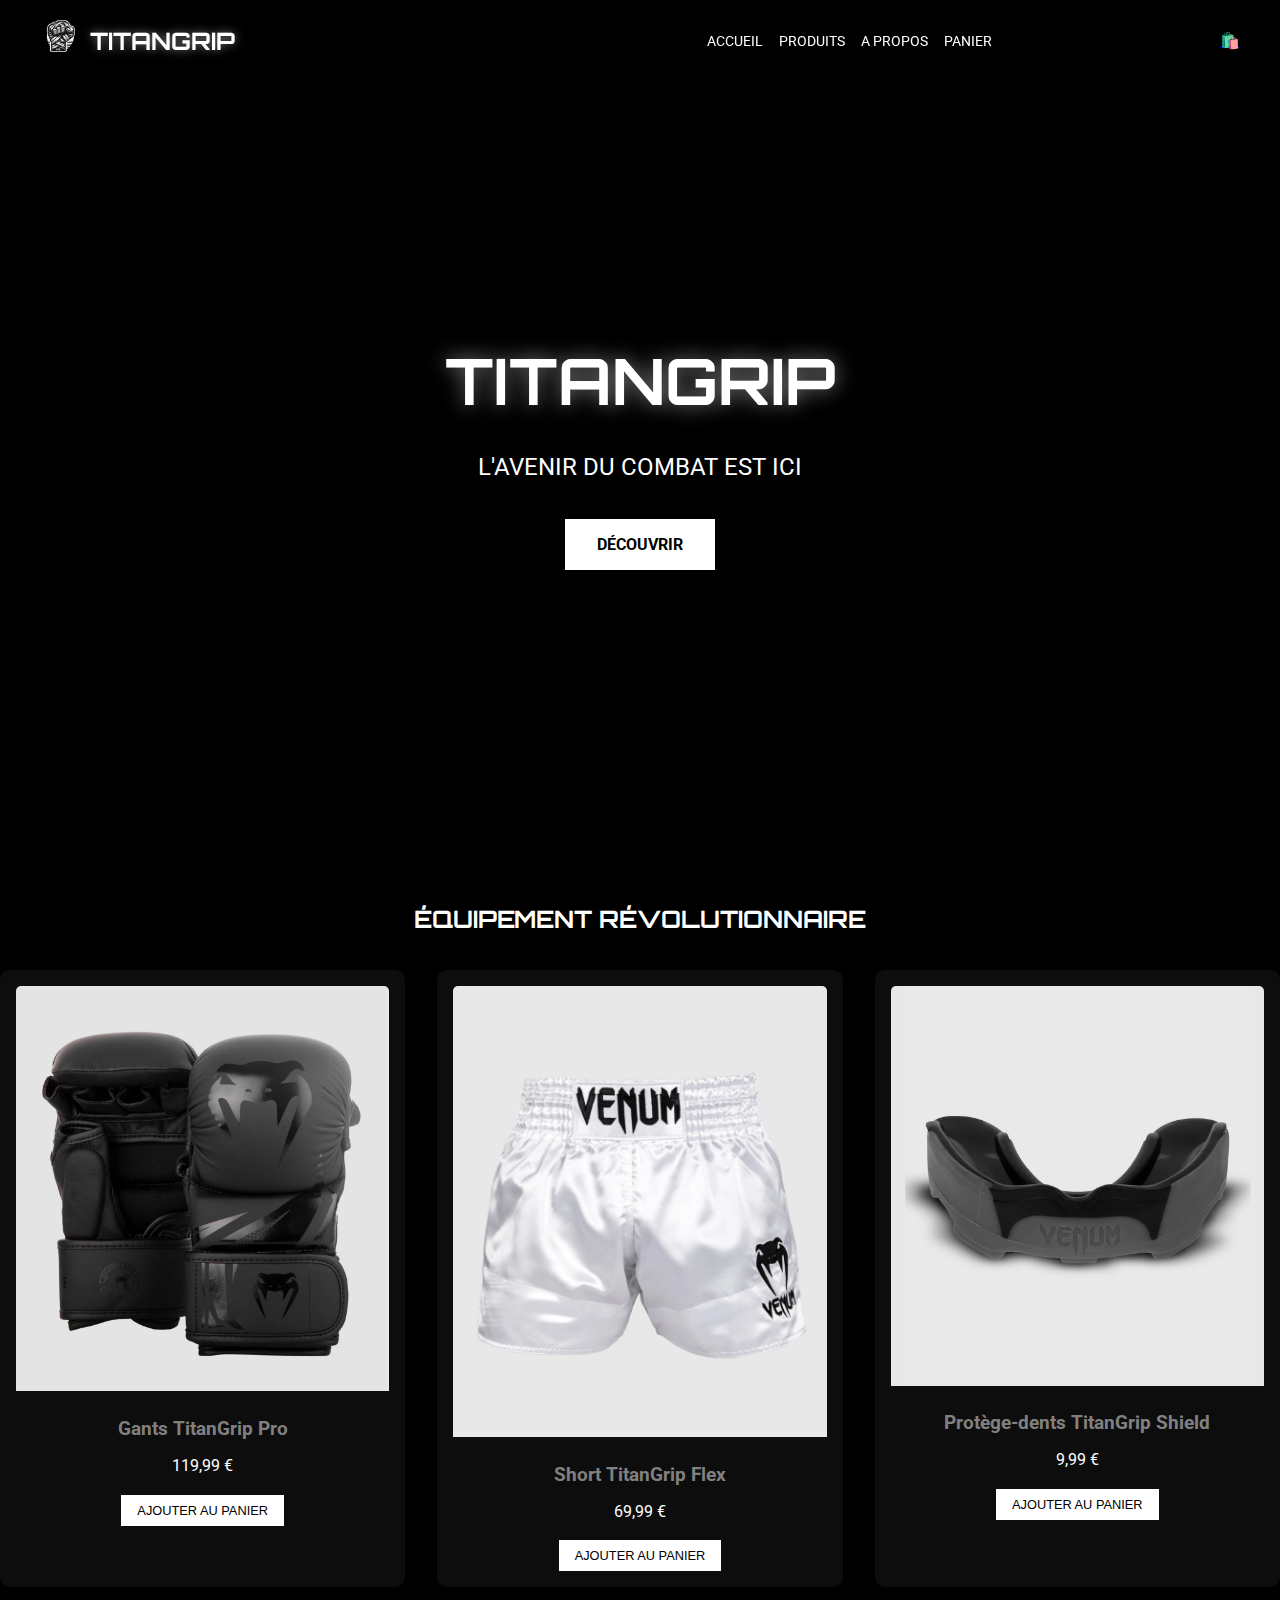
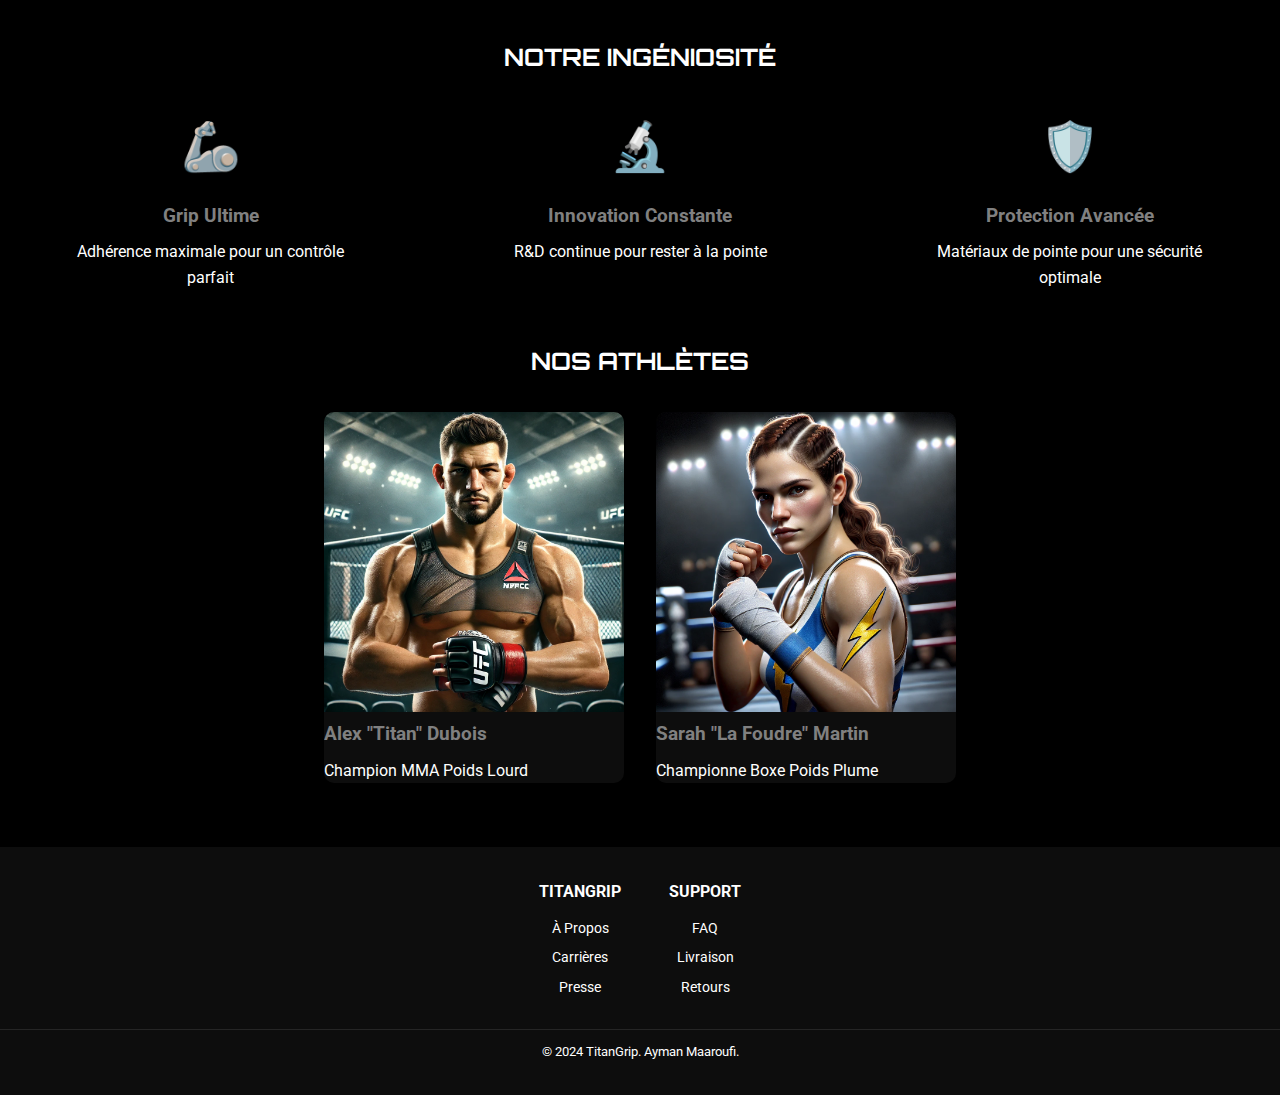
<file: index.html>
<!doctype html>
<html lang="fr">
<head>
    <meta charset="UTF-8">
    <meta name="viewport" content="width=device-width, initial-scale=1">
    <link rel="shortcut icon" href="images/accueil/icon.ico" type="image/x-icon">
    <link rel="stylesheet" href="css/style.css">
    <title>TitanGrip France</title>
</head>
<body>
    <header>
        <nav>
            <div class="logo">
                <a href="index.html"><img src="images/accueil/TitanGrip.png" alt="TitanGrip-Logo" class="logo-nav"></a>
                    <span class="logo-text">TitanGrip</span>
            </div>
            <div class="hamburger">
                <span class="bar"></span>
                <span class="bar"></span>
                <span class="bar"></span>
            </div>
            <ul class="nav-links">
                <li><a href="index.html">Accueil</a></li>
                <li><a href="html/boutique.html">Produits</a></li>
                <li><a href="html/prop.html">A Propos</a></li>
                <li><a href="html/panier.html">Panier</a></li>
            </ul>
            <div class="nav-icons">
                <a href="html/panier.html"><span class="icon">🛍️</span></a>
            </div>
        </nav>
    </header>


    <main>
        <section id="accueil" class="hero">
            <h1>TITANGRIP</h1>
            <p>L'AVENIR DU COMBAT EST ICI</p>
            <a href="#produits" class="button-AAA">Découvrir</a>
        </section>

        <section id="produits" class="produit-grl">
            <h2>Équipement Révolutionnaire</h2>
            <div class="produits">
                <div class="produit-card">
                    <div class="produit-img">
                        <img src="images/accueil/produit2.jpg" alt="Casque-Boxe-TitanGrip">
                    </div>
                    <h3>Gants TitanGrip Pro</h3>
                    <p>119,99 €</p>
                    <button>Ajouter au panier</button>
                </div>
                <div class="produit-card">
                    <div class="produit-img">
                        <img src="images/accueil/produit3.jpg" alt="Short-Boxe-TitanGrip">
                    </div>
                    <h3>Short TitanGrip Flex</h3>
                    <p>69,99 €</p>
                    <button>Ajouter au panier</button>
                </div>
                <div class="produit-card">
                    <div class="produit-img">
                        <img src="images/accueil/produit4.jpg" alt="Protège_Dents-Boxe-TitanGrip">
                    </div>
                    <h3>Protège-dents TitanGrip Shield</h3>
                    <p>9,99 €</p>
                    <button>Ajouter au panier</button>
                </div>
            </div>
        </section>
        
        <br>
        <br>

        <section id="technologie" class="techno">
            <h2>Notre Ingéniosité</h2>
            <div class="tech-fts">
                <div class="tech-ft">
                    <div class="tech-icon">🦾</div>
                    <h3>Grip Ultime</h3>
                    <p>Adhérence maximale pour un contrôle parfait</p>
                </div>
                <div class="tech-ft">
                    <div class="tech-icon">🔬</div>
                    <h3>Innovation Constante</h3>
                    <p>R&D continue pour rester à la pointe</p>
                </div>
                <div class="tech-ft">
                    <div class="tech-icon">🛡️</div>
                    <h3>Protection Avancée</h3>
                    <p>Matériaux de pointe pour une sécurité optimale</p>
                </div>
            </div>
        </section>
        
        <br>
        <br>
        <section id="athletes" class="athletes">
            <h2>Nos Athlètes</h2>
            <div class="athletes-panc">
                
                <div class="athlete-pers">
                    <img src="images/accueil/Alex.png" alt="Alex_Dubois">
                    <h3>Alex "Titan" Dubois</h3>
                    <p>Champion MMA Poids Lourd</p>
                </div>

                <div class="athlete-pers">
                    <img src="images/accueil/Sarah.png" alt="Sarah_Martin">
                    <h3>Sarah "La Foudre" Martin</h3>
                    <p>Championne Boxe Poids Plume</p>
                </div>
            </div>
        </section>
    </main>
    <footer>
        <div class="footer">
            <div class="footer-pd">
                <h4>TitanGrip</h4>
                <ul>
                    <li><a href="html/prop">À Propos</a></li>
                    <li><a href="#">Carrières</a></li>
                    <li><a href="#">Presse</a></li>
                </ul>
            </div>
            <div class="footer-pd">
                <h4>Support</h4>
                <ul>
                    <li><a href="#">FAQ</a></li>
                    <li><a href="#">Livraison</a></li>
                    <li><a href="#">Retours</a></li>
                </ul>
            </div>
        </div>

        <div class="footer-en">
            <p>&copy; 2024 TitanGrip. Ayman Maaroufi.</p>
        </div>
    </footer>
<script src="js/script.js"></script>


</body>
</html>
</file>
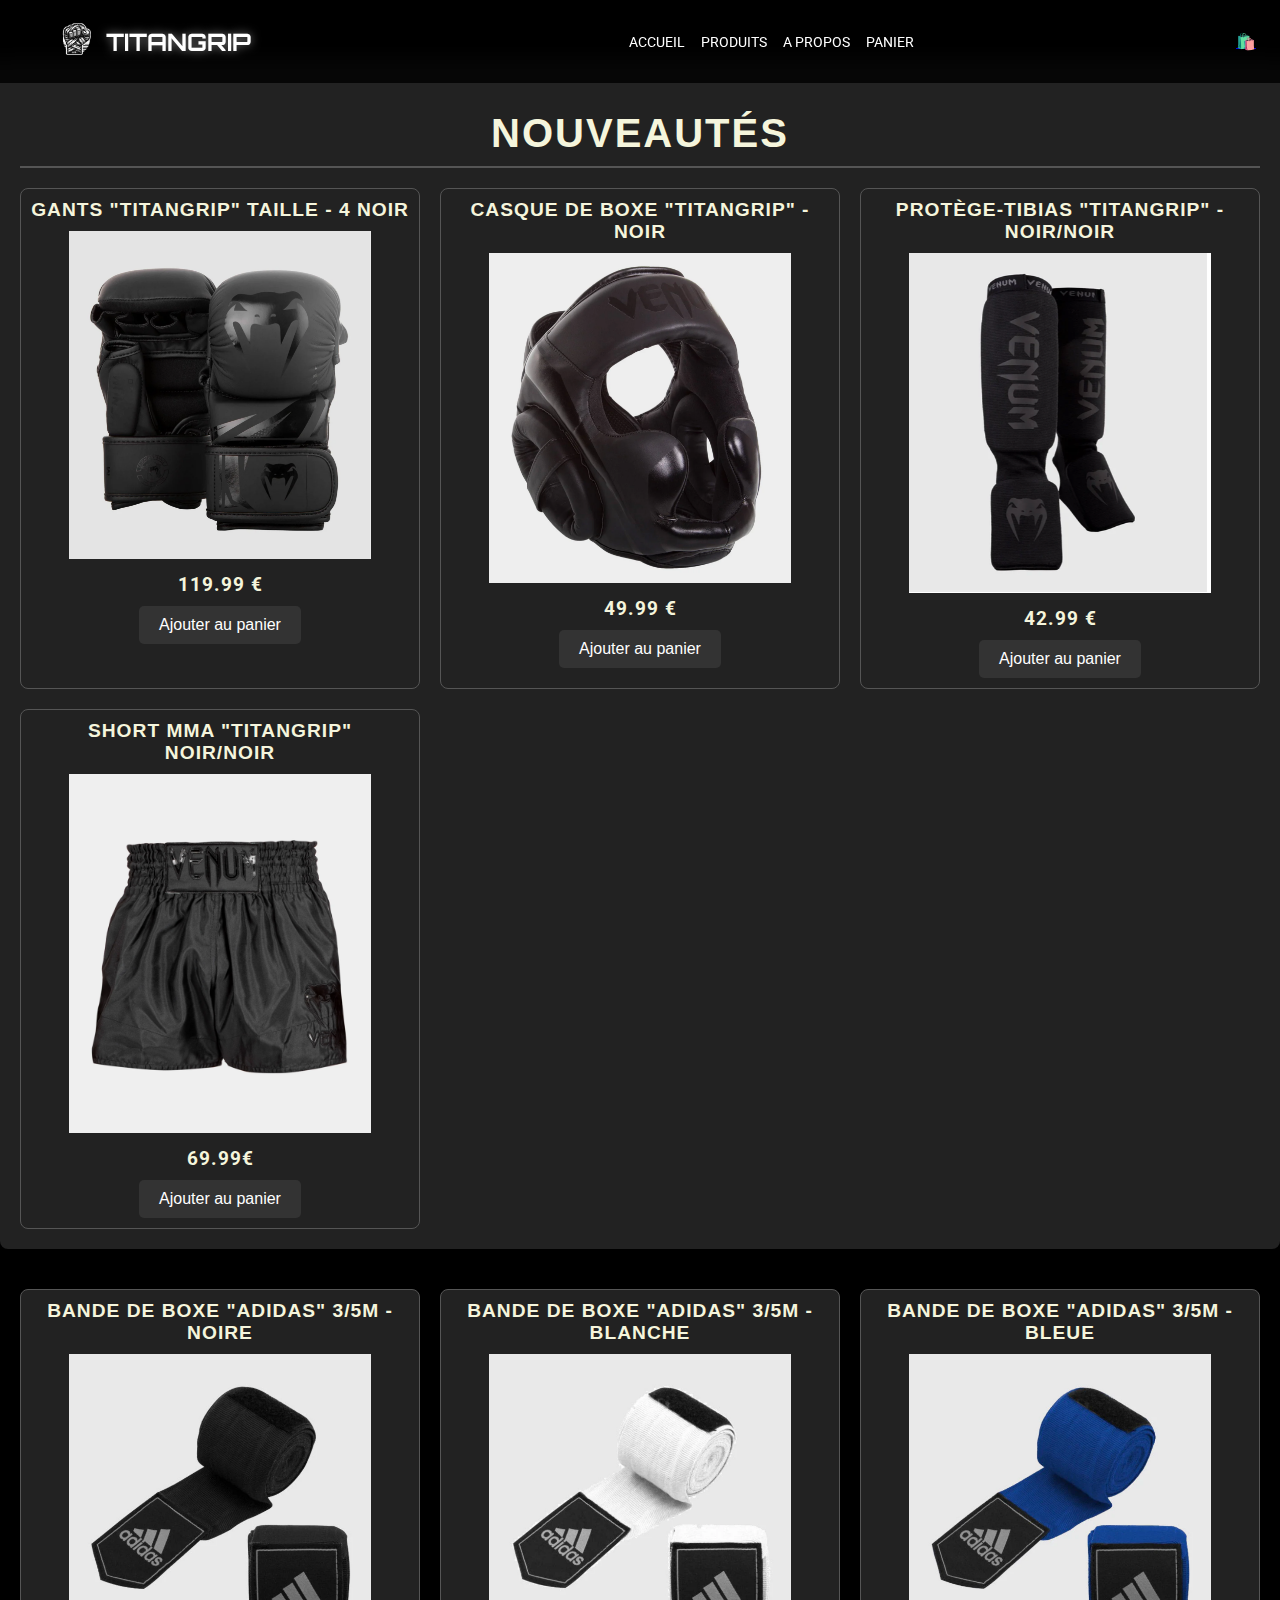
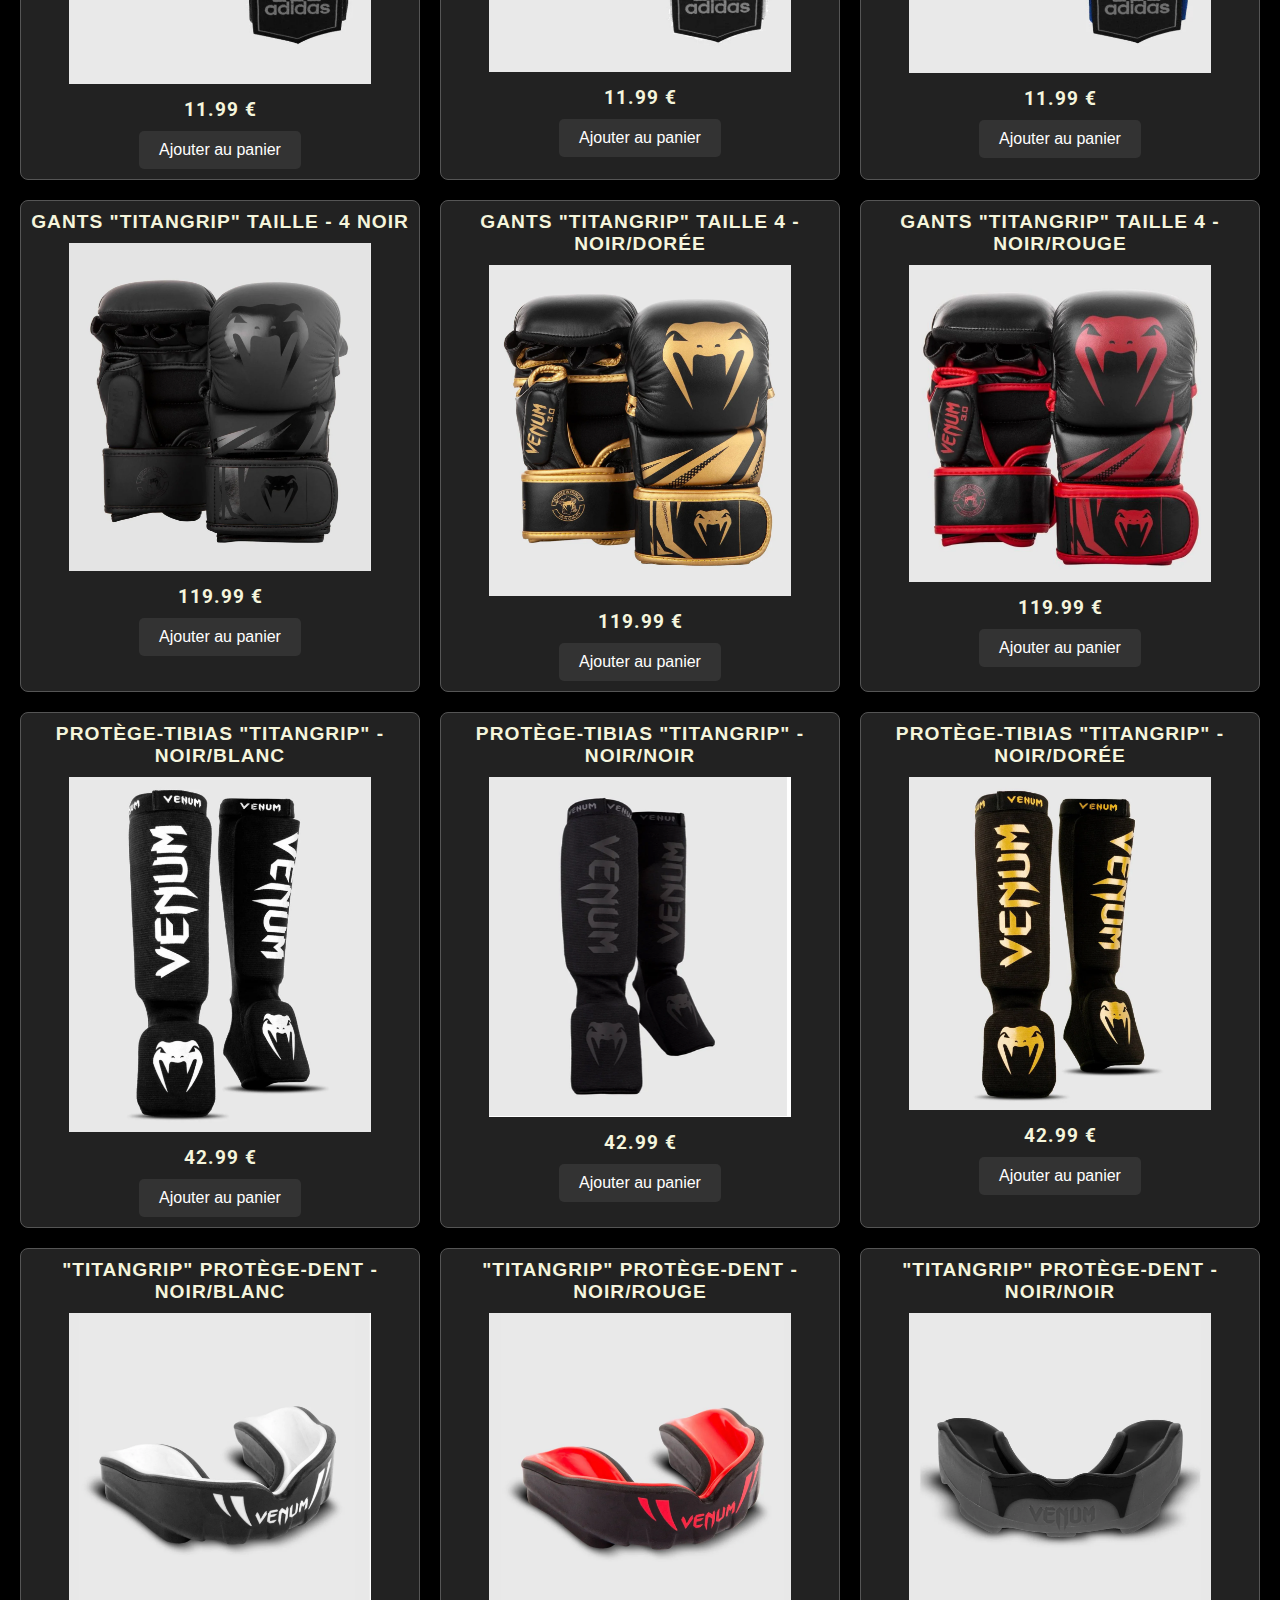
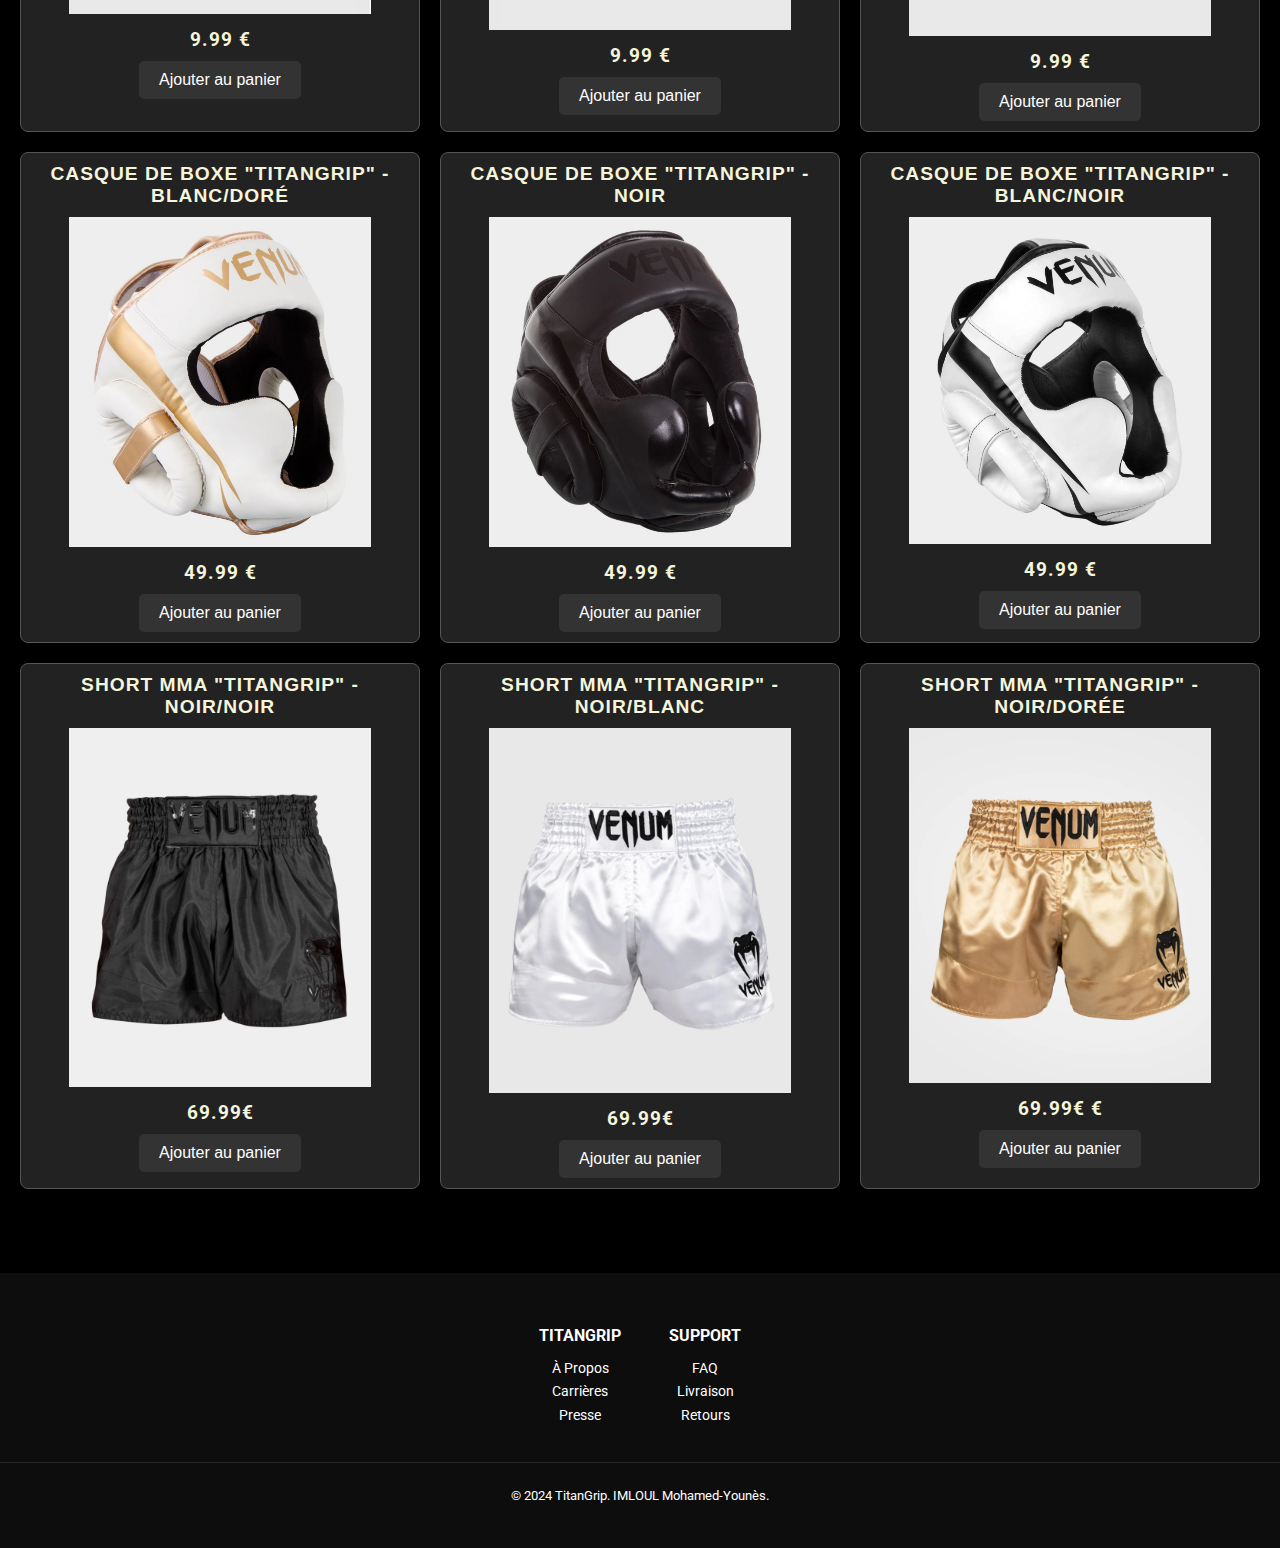
<file: html/boutique.html>
<!DOCTYPE html>
<html lang="fr">
<head>
    <meta charset="UTF-8">
    <meta name="viewport" content="width=device-width, initial-scale=1.0">
    <link rel="shortcut icon" href="../images/accueil/icon.ico" type="image/x-icon">
    <title>Boutique - TitanGrip France</title>
    <link rel="stylesheet" href="../css/Bstyle.css">
</head>
<body>
    <header>
        <nav>
            <div class="logo">
                <a href="../index.html"><img src="../images/accueil/TitanGrip.png" alt="TitanGrip-Logo" class="logo-nav"></a>
                <span class="logo-text">TitanGrip</span>
            </div>
            <ul class="nav-links">
                <li><a href="../index.html">Accueil</a></li>
                <li><a href="../html/boutique.html">Produits</a></li>
                <li><a href="../html/prop.html">A Propos</a></li>
                <li><a href="../html/panier.html">Panier</a></li>
            </ul>
            <div class="nav-icons">
                <a href="../html/panier.html"><span class="icon">🛍️</span></a>
            </div>
        </nav>
    </header>
<main>
    <br>
    <br>
                
        <div class="nouveautes">
            <h2>Nouveautés</h2>
            <div class="nouveautes-container">
                <div class="slot">
                    <div class="product-name">Gants "TITANGRIP" Taille - 4 NOIR</div>
                    <img src="../images/boutique/image4.jpg" alt="Produit 4" />
                    <div class="product-price">119.99 €</div>
                    <button class="add-to-cart-btn">Ajouter au panier</button>
                </div>
                <div class="slot">
                    <div class="product-name">Casque de boxe "TITANGRIP" - Noir</div>
                    <img src="../images/boutique/image14.jpg" alt="Produit 14" />
                    <div class="product-price">49.99 €</div>
                    <button class="add-to-cart-btn">Ajouter au panier</button>
                </div>
                <div class="slot">
                    <div class="product-name">Protège-tibias "TITANGRIP" - Noir/Noir</div>
                    <img src="../images/boutique/image8.jpg" alt="Produit 8" />
                    <div class="product-price">42.99 €</div>
                    <button class="add-to-cart-btn">Ajouter au panier</button>
                </div>
                <div class="slot">
                    <div class="product-name">Short MMA "TITANGRIP" Noir/Noir</div>
                    <img src="../images/boutique/image16.jpg" alt="Produit 16" />
                    <div class="product-price">69.99€</div>
                    <button class="add-to-cart-btn">Ajouter au panier</button>
                </div>
            </div>
        </div>

        <div class="container">
            <div class="slot">
                <div class="product-name">Bande de boxe "ADIDAS" 3/5m - Noire</div>
                <img src="../images/boutique/image1.jpg" alt="Produit 1" />
                <div class="product-price">11.99 €</div>
                <button class="add-to-cart-btn">Ajouter au panier</button>
            </div>
            <div class="slot">
                <div class="product-name">Bande de boxe "ADIDAS" 3/5m - Blanche</div>
                <img src="../images/boutique/image2.jpg" alt="Produit 2" />
                <div class="product-price">11.99 €</div>
                <button class="add-to-cart-btn">Ajouter au panier</button>
            </div>
            <div class="slot">
                <div class="product-name">Bande de boxe "ADIDAS" 3/5m - Bleue</div>
                <img src="../images/boutique/image3.jpg" alt="Produit 3" />
                <div class="product-price">11.99 €</div>
                <button class="add-to-cart-btn">Ajouter au panier</button>
            </div>
            <div class="slot">
                <div class="product-name">Gants "TITANGRIP" Taille - 4 NOIR</div>
                <img src="../images/boutique/image4.jpg" alt="Produit 4" />
                <div class="product-price">119.99 €</div>
                <button class="add-to-cart-btn">Ajouter au panier</button>
            </div>
            <div class="slot">
                <div class="product-name">Gants "TITANGRIP" Taille 4 - Noir/Dorée</div>
                <img src="../images/boutique/image5.jpg" alt="Produit 5" />
                <div class="product-price">119.99 €</div>
                <button class="add-to-cart-btn">Ajouter au panier</button>
            </div>
            <div class="slot">
                <div class="product-name">Gants "TITANGRIP" Taille 4 - Noir/Rouge</div>
                <img src="../images/boutique/image6.jpg" alt="Produit 6" />
                <div class="product-price">119.99 €</div>
                <button class="add-to-cart-btn">Ajouter au panier</button>
            </div>
            <div class="slot">
                <div class="product-name">Protège-tibias "TITANGRIP" - Noir/Blanc</div>
                <img src="../images/boutique/image7.jpg" alt="Produit 7" />
                <div class="product-price">42.99 €</div>
                <button class="add-to-cart-btn">Ajouter au panier</button>
            </div>
            <div class="slot">
                <div class="product-name">Protège-tibias "TITANGRIP" - Noir/Noir</div>
                <img src="../images/boutique/image8.jpg" alt="Produit 8" />
                <div class="product-price">42.99 €</div>
                <button class="add-to-cart-btn">Ajouter au panier</button>
            </div>
            <div class="slot">
                <div class="product-name">Protège-tibias "TITANGRIP" - Noir/Dorée</div>
                <img src="../images/boutique/image9.jpg" alt="Produit 9" />
                <div class="product-price">42.99 €</div>
                <button class="add-to-cart-btn">Ajouter au panier</button>
            </div>
            <div class="slot">
                <div class="product-name">"TITANGRIP" Protège-dent - Noir/Blanc</div>
                <img src="../images/boutique/image10.jpg" alt="Produit 10" />
                <div class="product-price">9.99 €</div>
                <button class="add-to-cart-btn">Ajouter au panier</button>
            </div>
            <div class="slot">
                <div class="product-name">"TITANGRIP" Protège-dent - Noir/Rouge</div>
                <img src="../images/boutique/image11.jpg" alt="Produit 11" />
                <div class="product-price">9.99 €</div>
                <button class="add-to-cart-btn">Ajouter au panier</button>
            </div>
            <div class="slot">
                <div class="product-name">"TITANGRIP" Protège-dent - Noir/Noir</div>
                <img src="../images/boutique/image12.jpg" alt="Produit 12" />
                <div class="product-price">9.99 €</div>
                <button class="add-to-cart-btn">Ajouter au panier</button>
            </div>
            <div class="slot">
                <div class="product-name">Casque de boxe "TITANGRIP" - Blanc/Doré</div>
                <img src="../images/boutique/image13.jpg" alt="Produit 13" />
                <div class="product-price">49.99 €</div>
                <button class="add-to-cart-btn">Ajouter au panier</button>
            </div>
            <div class="slot">
                <div class="product-name">Casque de boxe "TITANGRIP" - Noir</div>
                <img src="../images/boutique/image14.jpg" alt="Produit 14" />
                <div class="product-price">49.99 €</div>
                <button class="add-to-cart-btn">Ajouter au panier</button>
            </div>
            <div class="slot">
                <div class="product-name">Casque de boxe "TITANGRIP" - Blanc/noir</div>
                <img src="../images/boutique/image15.jpg" alt="Produit 15" />
                <div class="product-price">49.99 €</div>
                <button class="add-to-cart-btn">Ajouter au panier</button>
            </div>
            <div class="slot">
                <div class="product-name">Short MMA "TITANGRIP" - Noir/Noir</div>
                <img src="../images/boutique/image16.jpg" alt="Produit 16" />
                <div class="product-price">69.99€</div>
                <button class="add-to-cart-btn">Ajouter au panier</button>
            </div>
            <div class="slot">
                <div class="product-name">Short MMA "TITANGRIP" - Noir/Blanc</div>
                <img src="../images/boutique/image17.jpg" alt="Produit 17" />
                <div class="product-price">69.99€</div>
                <button class="add-to-cart-btn">Ajouter au panier</button>
            </div>
            <div class="slot">
                <div class="product-name">Short MMA "TITANGRIP" - Noir/Dorée</div>
                <img src="../images/boutique/image18.jpg" alt="Produit 18" />
                <div class="product-price">69.99€ €</div>
                <button class="add-to-cart-btn">Ajouter au panier</button>
            </div>
        
        
        </div>
        <footer>
        <div class="footer">
            <div class="footer-pd">
                <h4>TitanGrip</h4>
                <ul>
                    <li><a href="#">À Propos</a></li>
                    <li><a href="#">Carrières</a></li>
                    <li><a href="#">Presse</a></li>
                </ul>
            </div>
            <div class="footer-pd">
                <h4>Support</h4>
                <ul>
                    <li><a href="#">FAQ</a></li>
                    <li><a href="#">Livraison</a></li>
                    <li><a href="#">Retours</a></li>
                </ul>
            </div>
        </div>
        <div class="footer-en">
            <p>&copy; 2024 TitanGrip. IMLOUL Mohamed-Younès.</p>
        </div>
    </footer>
</body>
</html>
</file>
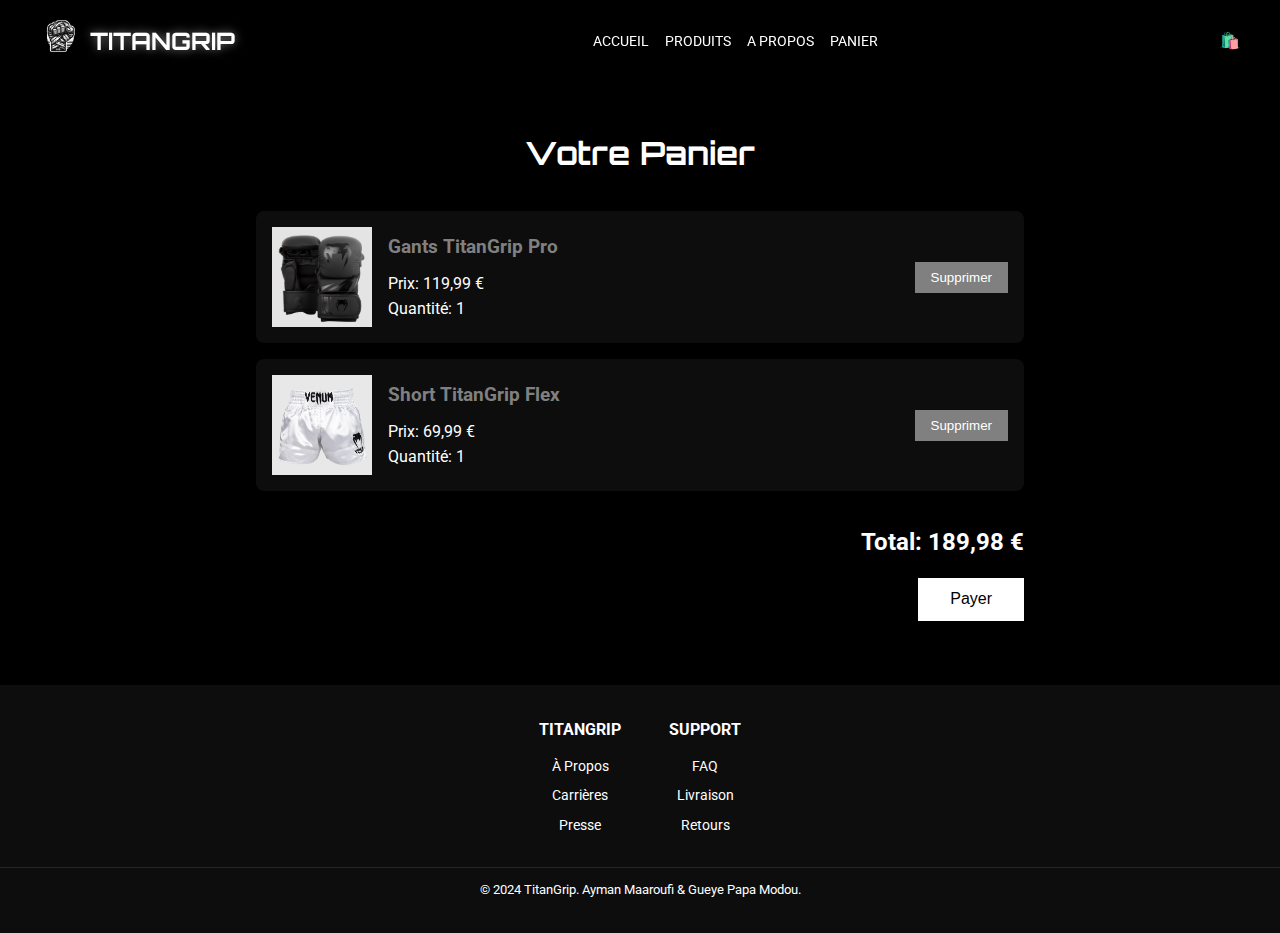
<file: html/panier.html>
<!doctype html>
<html lang="fr">
<head>
    <meta charset="UTF-8">
    <meta name="viewport" content="width=device-width, initial-scale=1">
    <link rel="shortcut icon" href="../images/accueil/icon.ico" type="image/x-icon">
    <link rel="stylesheet" href="../css/panier.css">
    <title>Panier - TitanGrip France</title>
</head>
<body>
    <header>
        <nav>
            <div class="logo">
                <a href="../index.html"><img src="../images/accueil/TitanGrip.png" alt="TitanGrip-Logo" class="logo-nav"></a>
                <span class="logo-text">TitanGrip</span>
            </div>
            <ul class="nav-links">
                <li><a href="../index.html">Accueil</a></li>
                <li><a href="../html/boutique.html">Produits</a></li>
                <li><a href="../html/prop.html">A Propos</a></li>
                <li><a href="../html/panier.html">Panier</a></li>
            </ul>
                <div class="nav-icons">
                    <a href="../html/panier.html"><span class="icon">🛍️</span></a>
                </div>
        </nav>
    </header>

    <main class="panier-contenu">
        <h1>Votre Panier</h1>
        <div class="panier-articles">
            <div class="article">
                <img src="../images/accueil/produit2.jpg" alt="Gants TitanGrip Pro">
                <div class="article-info">
                    <h3>Gants TitanGrip Pro</h3>
                    <p>Prix: 119,99 €</p>
                    <p>Quantité: 1</p>
                </div>
                <button class="supprimer-btn">Supprimer</button>
            </div>
            <div class="article">
                <img src="../images/accueil/produit3.jpg" alt="Short TitanGrip Flex">
                <div class="article-info">
                    <h3>Short TitanGrip Flex</h3>
                    <p>Prix: 69,99 €</p>
                    <p>Quantité: 1</p>
                </div>
                <button class="supprimer-btn">Supprimer</button>
            </div>
        </div>
        <div class="panier-total">
            <h2>Total: 189,98 €</h2>
            <button class="payer-btn">Payer</button>
        </div>
    </main>

    <footer>
        <div class="footer">
            <div class="footer-pd">
                <h4>TitanGrip</h4>
                <ul>
                    <li><a href="#">À Propos</a></li>
                    <li><a href="#">Carrières</a></li>
                    <li><a href="#">Presse</a></li>
                </ul>
            </div>
            <div class="footer-pd">
                <h4>Support</h4>
                <ul>
                    <li><a href="#">FAQ</a></li>
                    <li><a href="#">Livraison</a></li>
                    <li><a href="#">Retours</a></li>
                </ul>
            </div>
        </div>
        <div class="footer-en">
            <p>&copy; 2024 TitanGrip. Ayman Maaroufi & Gueye Papa Modou.</p>
        </div>
    </footer>
    <script src="../js/main.js"></script>
</body>
</html>
</file>
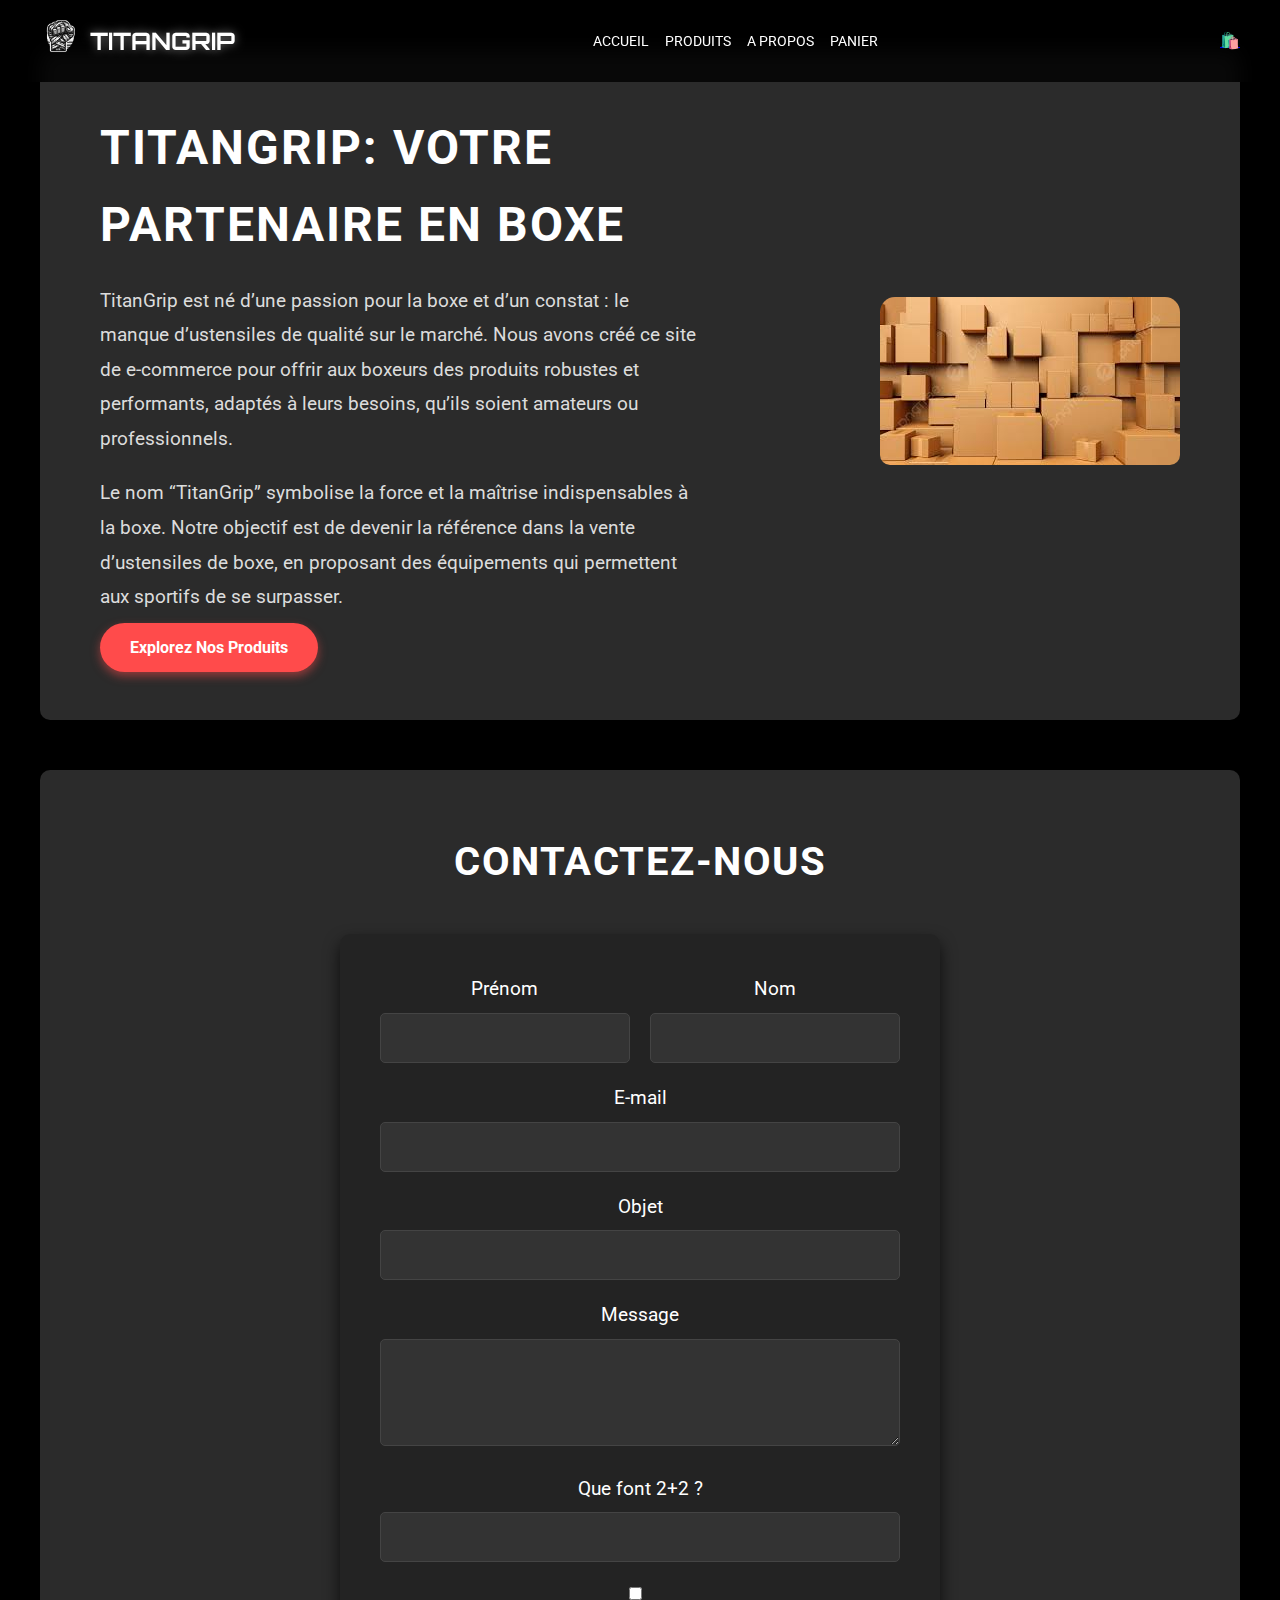
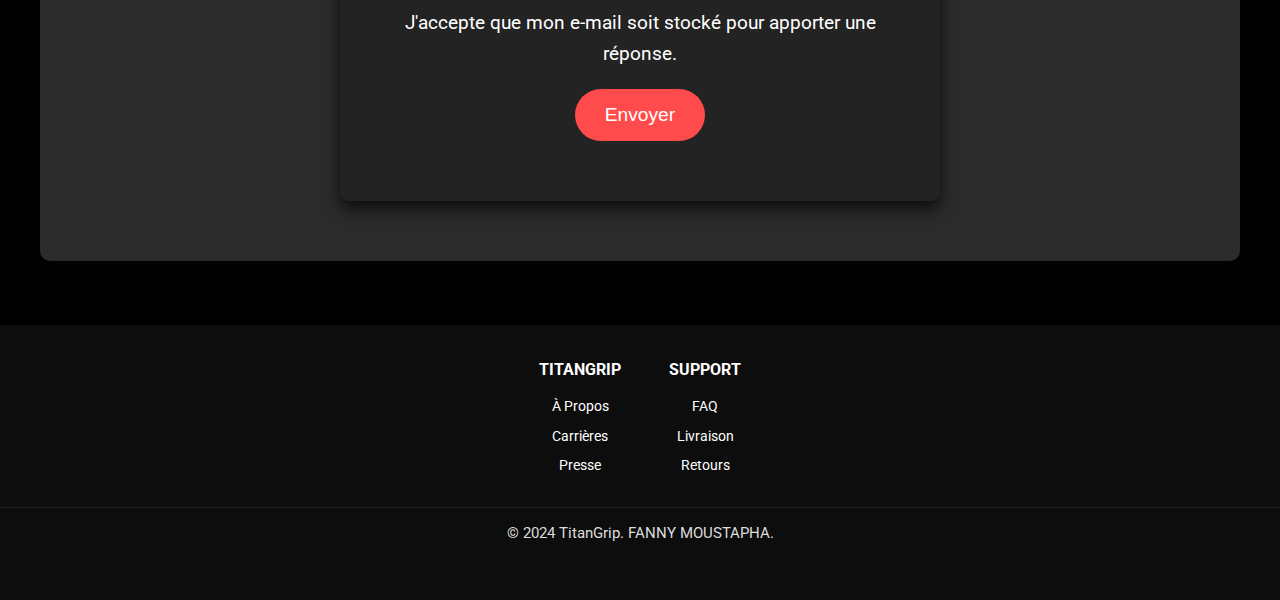
<file: html/prop.html>
<!DOCTYPE html>
<html lang="fr">
<head>
    <meta charset="UTF-8">
    <meta name="viewport" content="width=device-width, initial-scale=1.0">
    <title>À Propos de TitanGrip</title>
    <link rel="stylesheet" href="../css/mes.css">
</head>
<body>
    <header>
        <nav>
            <div class="logo">
                <a href="../index.html"><img src="../images/accueil/TitanGrip.png" alt="TitanGrip-Logo" class="logo-nav"></a>
                <span class="logo-text">TitanGrip</span>
            </div>
            <ul class="nav-links">
                <li><a href="../index.html">Accueil</a></li>
                <li><a href="../html/boutique.html">Produits</a></li>
                <li><a href="../html/prop.html">A Propos</a></li>
                <li><a href="../html/panier.html">Panier</a></li>
            </ul>
                <div class="nav-icons">
                    <a href="../html/panier.html"><span class="icon">🛍️</span></a>
                </div>
        </nav>
    </header>

    <div class="container">
        <div class="text">
            <h1>TitanGrip: Votre Partenaire en Boxe</h1>
            <p>
                TitanGrip est né d’une passion pour la boxe et d’un constat : le manque d’ustensiles de qualité sur le marché. Nous avons créé ce site de e-commerce pour offrir aux boxeurs des produits robustes et performants, adaptés à leurs besoins, qu’ils soient amateurs ou professionnels.

            </p>
            <p>
                Le nom “TitanGrip” symbolise la force et la maîtrise indispensables à la boxe. Notre objectif est de devenir la référence dans la vente d’ustensiles de boxe, en proposant des équipements qui permettent aux sportifs de se surpasser.
            </p>
            <a href="../html/boutique.html" class="button">Explorez Nos Produits</a>
        </div>
        <div class="image">
            <img src="../images/images1.jpg" alt="TitanGrip">
        </div>
    </div>

    <div class="contact-section">
        <h2>Contactez-nous</h2>
        <form class="contact-form" action="#" method="post">
            <div class="form-row">
                <div class="form-group half-width">
                    <label for="prenom">Prénom</label>
                    <input type="text" id="prenom" name="prenom" required>
                </div>
                <div class="form-group half-width">
                    <label for="nom">Nom</label>
                    <input type="text" id="nom" name="nom" required>
                </div>
            </div>
            <div class="form-group">
                <label for="email">E-mail</label>
                <input type="email" id="email" name="email" required>
            </div>
            <div class="form-group">
                <label for="objet">Objet</label>
                <input type="text" id="objet" name="objet" required>
            </div>
            <div class="form-group">
                <label for="message">Message</label>
                <textarea id="message" name="message" rows="5" required></textarea>
            </div>
            <div class="form-group">
                <label for="verification">Que font 2+2 ?</label>
                <input type="text" id="verification" name="verification" required>
            </div>
            <div class="form-group">
                <input type="checkbox" id="consentement" name="consentement" required>
                <label for="consentement">J'accepte que mon e-mail soit stocké pour apporter une réponse.</label>
            </div>
            <div class="form-group">
                <button type="submit" class="submit-button">Envoyer</button>
            </div>
        </form>
    </div>

    <footer>
        <div class="footer">
            <div class="footer-pd">
                <h4>TitanGrip</h4>
                <ul>
                    <li><a href="#">À Propos</a></li>
                    <li><a href="#">Carrières</a></li>
                    <li><a href="#">Presse</a></li>
                </ul>
            </div>
            <div class="footer-pd">
                <h4>Support</h4>
                <ul>
                    <li><a href="#">FAQ</a></li>
                    <li><a href="#">Livraison</a></li>
                    <li><a href="#">Retours</a></li>
                </ul>
            </div>
        </div>

        <div class="footer-en">
            <p>&copy; 2024 TitanGrip. FANNY MOUSTAPHA.</p>
        </div>
    </footer>
</body>
</html>
</file>
<file: css/style.css>
@import url('https://fonts.googleapis.com/css2?family=Orbitron:wght@400;700&family=Roboto:wght@300;400;700&display=swap');


:root {
    --primary-color: #ffffff;
    --secondary-color: #000000;
    --background-color: #000000;
    --text-color: #ffffff;
    --accent-color: #808080;
}

* {
    margin: 0;
    padding: 0;
    box-sizing: border-box;
}

body {
    font-family: 'Roboto', sans-serif;
    line-height: 1.6;
    color: var(--text-color);
    background-color: var(--background-color);
}

header {
    background-color: rgba(0, 0, 0, 0.8);
    backdrop-filter: blur(10px);
    padding: 1rem;
    position: fixed;
    width: 100%;
    top: 0;
    z-index: 1000;

}

nav {
    display: flex;
    justify-content: space-between;
    align-items: center;
    max-width: 1200px;
    margin: 0 auto;
}

.nav-links {
    display: flex;
    list-style: none;
}

.nav-links li {
    margin-left: 1rem;
}

.nav-links li a {
    color: var(--text-color);
    text-decoration: none;
    text-transform: uppercase;
    font-size: 0.9rem;
    transition: color 0.3s ease;
}

.nav-links li a:hover {
    color: var(--accent-color);
}

.nav-icons {
    display: flex;
    gap: 1rem;
}


.nav-icons .icon {
    cursor: pointer;
    transition: color 0.3s ease;
}

.nav-icons .icon:hover {
    color: var(--accent-color);
}

.logo {
    display: flex;
    align-items: center;
    font-family: Orbitron, sans-serif;
    font-size: 1.5rem;
    font-weight: bold;
    color: var(--primary-color);
    text-shadow: 0 0 10px rgba(255, 255, 255, 0.5);
}



.logo-nav {
    width: 40px;
    height: 40px;
    margin-right: 10px;
}

.logo-text {
    text-transform: uppercase;
}



.hero {
    background-image: url("#");
    background-size: cover;
    background-position: center;
    height: 100vh;
    display: flex;
    flex-direction: column;
    justify-content: center;
    align-items: center;
    text-align: center;
    position: relative;
    overflow: hidden;
}

.hero::before {
    content: "";
    position: absolute;
    top: 0;
    left: 0;
    right: 0;
    bottom: 0;
    background: linear-gradient(45deg, rgba(0,0,0,0.7) 0%, rgba(0,0,0,0.3) 100%);
}


.hero h1 {
    font-family: 'Orbitron', sans-serif;
    font-size: 4rem;
    margin-bottom: 1rem;
    text-transform: uppercase;
    position: relative;
    z-index: 1;
    color: var(--primary-color);
    text-shadow: 0 0 20px rgba(255, 255, 255, 0.5);
}

.hero p {
    font-size: 1.5rem;
    margin-bottom: 2rem;
    position: relative;
    z-index: 1;
}

.button-AAA {
    display: inline-block;
    background-color: var(--primary-color);
    color: var(--secondary-color);
    padding: 0.8rem 2rem;
    text-decoration: none;
    font-weight: bold;
    text-transform: uppercase;
    position: relative;
    z-index: 1;
    overflow: hidden;
    transition: all 0.3s ease;
}


.button-AAA::before {
    content: "";
    position: absolute;
    top: 0;
    left: -100%;
    width: 100%;
    height: 100%;
    background: linear-gradient(90deg, transparent, rgba(128,128,128,0.2), transparent);
    transition: all 0.5s ease;
}


.button-AAA:hover::before {
    left: 100%;
}

.produit-grl h2, .techno h2, .athletes h2 {
    text-align: center;
    margin-bottom: 2rem;
    text-transform: uppercase;
    font-family: 'Orbitron', sans-serif;
    color: var(--primary-color);
}

.produits {
    display: grid;
    grid-template-columns: repeat(auto-fit, minmax(250px, 1fr));
    gap: 2rem;
}


.produit-card {
    background-color: rgba(255,255,255,0.05);
    text-align: center;
    padding: 1rem;
    border-radius: 10px;
    transition: transform 0.3s ease, box-shadow 0.3s ease;
    overflow: hidden;
}

.produit-card:hover {
    transform: translateY(-5px);
    box-shadow: 0 10px 20px rgba(255,255,255,0.1);
}


.produit-img {
    position: relative;
    overflow: hidden;
    border-radius: 5px;
    margin-bottom: 1rem;
}

.produit-img img {
    max-width: 100%;
    transition: transform 0.3s ease;
}

.produit-img:hover .produit-img img {
    transform: scale(1.05);
}

.produit-card h3 {
    margin-bottom: 0.5rem;
    color: var(--accent-color);
}

.produit-card button {
    background-color: var(--primary-color);
    color: var(--secondary-color);
    border: none;
    padding: 0.5rem 1rem;
    margin-top: 1rem;
    cursor: pointer;
    text-transform: uppercase;
    font-size: 0.8rem;
    transition: all 0.3s ease;
}


.produit-card button:hover {
    background-color: var(--accent-color);
    color: var(--primary-color);
}

.tech-fts {
    display: flex;
    justify-content: space-around;
    flex-wrap: wrap;
    gap: 2rem;
}

.tech-ft {
    text-align: center;
    max-width: 300px;
}

.tech-icon {
    font-size: 3rem;
    margin-bottom: 1rem;
    color: var(--primary-color);
}


.tech-ft h3 {
    color: var(--accent-color);
    margin-bottom: 0.5rem;
}

.athletes-panc {
    display: flex;
    justify-content: center;
    gap: 2rem;
    flex-wrap: wrap;
}


.athletes-panc {
    display: flex;
    justify-content: center;
    gap: 2rem;
    flex-wrap: wrap;
    max-width: 1200px;
    margin: 0 auto;
}

.athlete-pers {
    background-color: rgba(255,255,255,0.05);
    border-radius: 10px;
    overflow: hidden;
    transition: transform 0.3s ease;
    width: calc(50% - 1rem);
    max-width: 300px;
}

.athlete-pers:hover {
    transform: translateY(-5px);
}

.athlete-pers img {
    width: 100%;
    height: auto;
    object-fit: cover;
    aspect-ratio: 1 / 1;
}

.athlete-info {
    padding: 1rem;
}

.athlete-pers h3,
.athlete-pers p {
    margin: 0;
}

.athlete-pers h3 {
    color: var(--accent-color);
    margin-bottom: 0.5rem;
}

footer {
    background-color: rgba(255, 255, 255, 0.05);
    color: var(--text-color);
    padding: 2rem 0;
    text-align: center;
    margin-top: 4rem;
    font-size: 0.9rem;
}

.footer {
    display: flex;
    justify-content: center;
    gap: 3rem;
    max-width: 700px;
    margin: 0 auto;
    padding: 0 1rem;
}

.footer-pd h4 {
    margin-bottom: 0.75rem;
    text-transform: uppercase;
    color: var(--primary-color);
    font-size: 1rem;
}

.footer-pd ul {
    list-style: none;
    padding: 0;
}

.footer-pd ul li {
    margin-bottom: 0.4rem;
}

.footer-pd ul li a {
    color: var(--text-color);
    text-decoration: none;
    transition: color 0.3s ease;
}

.footer-pd ul li a:hover {
    color: var(--accent-color);
    text-decoration: none; 
}

.footer-en {
    margin-top: 1.5rem;
    padding-top: 0.75rem;
    border-top: 1px solid rgba(255,255,255,0.1);
    font-size: 0.8rem;
}



        @media screen and (max-width: 768px) {
        nav {
            position: relative;
        }
    
        .hamburger {
            display: block;
            position: absolute;
            right: 20px;
            top: 50%;
            transform: translateY(-50%);
            z-index: 1001;
        }
    
        .hamburger img {
            width: 30px;
            height: auto;
        }
    
        .nav-links {
            display: none;
            flex-direction: column;
            position: absolute;
            top: 100%;
            left: 0;
            right: 0;
            background-color: rgba(0, 0, 0, 0.9);
            padding: 20px 0;
            z-index: 1000;
        }
    
        .nav-links.active {
            display: flex;
        }
    
        .nav-links li {
            margin: 10px 0;
        }
    
        .nav-icons {
            margin-right: 60px;
        }
    
        .hero h1 {
            font-size: 3rem;
        }
    
        .hero p {
            font-size: 1.2rem;
        }
    
        .produits {
            grid-template-columns: repeat(auto-fit, minmax(200px, 1fr));
        }
    
        .tech-fts, .athletes-panc {
            flex-direction: column;
            align-items: center;
        }
    
        .athlete-pers {
            width: 100%;
            max-width: 300px;
        }
    }
    
    @media screen and (max-width: 450px) {
        .logo-text {
            display: none;
        }
    
        .hero h1 {
            font-size: 2.5rem;
        }
    
        .hero p {
            font-size: 1rem;
        }
    
        .button-AAA {
            padding: 0.6rem 1.5rem;
            font-size: 0.9rem;
        }
    
        .produit-grl h2, .techno h2, .athletes h2 {
            font-size: 1.5rem;
        }
    
        .footer {
            flex-direction: column;
            gap: 2rem;
        }
        }
</file>
<file: css/Bstyle.css>
@import url('https://fonts.googleapis.com/css2?family=Orbitron:wght@400;700&family=Roboto:wght@300;400;700&display=swap');


:root {
    --primary-color: #ffffff;
    --secondary-color: #000000;
    --background-color: #000000;
    --text-color: #ffffff;
    --accent-color: #808080;
}


body {
    background-color: #000;
    font-family: 'Roboto', sans-serif;
    color: #fff;
    margin: 0;
    padding: 0;
}

header {
    background-color: rgba(0, 0, 0, 0.8);
    backdrop-filter: blur(10px);
    padding: 1rem;
    position: fixed;
    width: 100%;
    top: 0;
    z-index: 1000;

}

nav {
    display: flex;
    justify-content: space-between;
    align-items: center;
    max-width: 1200px;
    margin: 0 auto;
}

.nav-links {
    display: flex;
    list-style: none;
}

.nav-links li {
    margin-left: 1rem;
}

.nav-links li a {
    color: var(--text-color);
    text-decoration: none;
    text-transform: uppercase;
    font-size: 0.9rem;
    transition: color 0.3s ease;
}

.nav-links li a:hover {
    color: var(--accent-color);
}

.nav-icons {
    display: flex;
    gap: 1rem;
}


.nav-icons .icon {
    cursor: pointer;
    transition: color 0.3s ease;
}

.nav-icons .icon:hover {
    color: var(--accent-color);
}

.logo {
    display: flex;
    align-items: center;
    font-family: Orbitron, sans-serif;
    font-size: 1.5rem;
    font-weight: bold;
    color: var(--primary-color);
    text-shadow: 0 0 10px rgba(255, 255, 255, 0.5);
}



.logo-nav {
    width: 40px;
    height: 40px;
    margin-right: 10px;
}

.logo-text {
    text-transform: uppercase;
}

.nouveautes h2 {
    text-align: center;
    color: #f5f5dc;
    margin-bottom: 20px;
    font-family: 'Trebuchet MS', sans-serif;
    font-size: 2.5em;
    letter-spacing: 2px;
    text-transform: uppercase;
    border-bottom: 2px solid #555;
    padding-bottom: 10px;
}

.nouveautes {
    background-color: #222;
    padding: 20px;
    margin: 20px 0;
    border-radius: 8px;
    box-shadow: 0 4px 15px rgba(0, 0, 0, 0.3);
}

.nouveautes-container {
    display: grid;
    grid-template-columns: repeat(auto-fill, minmax(300px, 1fr));
    gap: 20px;
}

.container {
    display: grid;
    grid-template-columns: repeat(3, 1fr);
    gap: 20px;
    padding: 20px;
}

.slot {
    border: 1px solid #555;
    padding: 10px;
    text-align: center;
    background-color: #222;
    min-height: 250px;
    border-radius: 8px;
    transition: transform 0.3s ease;
}

.slot:hover {
    transform: scale(1.05);
}

.product-name {
    font-weight: bold;
    margin-bottom: 10px;
    color: #f5f5dc;
    font-family: 'Trebuchet MS', sans-serif;
    font-size: 1.2em;
    letter-spacing: 1px;
    text-transform: uppercase;
    transition: color 0.3s ease, text-shadow 0.3s ease;
}

.product-name:hover {
    color: #f5f5dc;
    text-shadow: 0 0 8px rgba(245, 245, 220, 0.8);
}

.product-price {
    margin-top: 10px;
    color: #f5f5dc;
    font-weight: bold;
    font-size: 1.2em;
    letter-spacing: 1px;
    transition: color 0.3s ease, text-shadow 0.3s ease;
}

.product-price:hover {
    color: #f5f5dc;
    text-shadow: 0 0 8px rgba(245, 245, 220, 0.8);
    text-decoration: underline;
}

img {
    max-width: 80%;
    height: auto;
    transition: transform 0.3s ease;
}

img:hover {
    transform: scale(1.1);
}

.add-to-cart-btn {
    background-color: #333;
    color: white;
    padding: 10px 20px;
    border: none;
    border-radius: 5px;
    cursor: pointer;
    transition: background-color 0.3s ease, color 0.3s ease;
    font-size: 16px;
    margin-top: 10px;
}

.add-to-cart-btn:hover {
    background-color: #f5f5dc;
    color: #333;
}

footer {
    background-color: rgba(255, 255, 255, 0.05);
    color: var(--text-color);
    padding: 2rem 0;
    text-align: center;
    margin-top: 4rem;
    font-size: 0.9rem;
}

.footer {
    display: flex;
    justify-content: center;
    gap: 3rem;
    max-width: 700px;
    margin: 0 auto;
    padding: 0 1rem;
}

.footer-pd h4 {
    margin-bottom: 0.75rem;
    text-transform: uppercase;
    color: var(--primary-color);
    font-size: 1rem;
}

.footer-pd ul {
    list-style: none;
    padding: 0;
}

.footer-pd ul li {
    margin-bottom: 0.4rem;
}

.footer-pd ul li a {
    color: var(--text-color);
    text-decoration: none;
    transition: color 0.3s ease;
}

.footer-pd ul li a:hover {
    color: var(--accent-color);
    text-decoration: none; /* Supprime le soulignement au survol */
}

.footer-en {
    margin-top: 1.5rem;
    padding-top: 0.75rem;
    border-top: 1px solid rgba(255,255,255,0.1);
    font-size: 0.8rem;
}
</file>
<file: css/panier.css>
@import url('https://fonts.googleapis.com/css2?family=Orbitron:wght@400;700&family=Roboto:wght@300;400;700&display=swap');


:root {
    --primary-color: #ffffff;
    --secondary-color: #000000;
    --background-color: #000000;
    --text-color: #ffffff;
    --accent-color: #808080;
}

* {
    margin: 0;
    padding: 0;
    box-sizing: border-box;
}

body {
    font-family: 'Roboto', sans-serif;
    line-height: 1.6;
    color: var(--text-color);
    background-color: var(--background-color);
}

header {
    background-color: rgba(0, 0, 0, 0.8);
    backdrop-filter: blur(10px);
    padding: 1rem;
    position: fixed;
    width: 100%;
    top: 0;
    z-index: 1000;

}

nav {
    display: flex;
    justify-content: space-between;
    align-items: center;
    max-width: 1200px;
    margin: 0 auto;
}

.nav-links {
    display: flex;
    list-style: none;
}

.nav-links li {
    margin-left: 1rem;
}

.nav-links li a {
    color: var(--text-color);
    text-decoration: none;
    text-transform: uppercase;
    font-size: 0.9rem;
    transition: color 0.3s ease;
}

.nav-links li a:hover {
    color: var(--accent-color);
}

.nav-icons {
    display: flex;
    gap: 1rem;
}


.nav-icons .icon {
    cursor: pointer;
    transition: color 0.3s ease;
}

.nav-icons .icon:hover {
    color: var(--accent-color);
}

.logo {
    display: flex;
    align-items: center;
    font-family: Orbitron, sans-serif;
    font-size: 1.5rem;
    font-weight: bold;
    color: var(--primary-color);
    text-shadow: 0 0 10px rgba(255, 255, 255, 0.5);
}



.logo-nav {
    width: 40px;
    height: 40px;
    margin-right: 10px;
}

.logo-text {
    text-transform: uppercase;
}




.panier-contenu {
    max-width: 800px;
    margin: 2rem auto;
    padding: 6rem 1rem 0; 
}

.panier-contenu h1 {
    text-align: center;
    margin-bottom: 2rem;
    color: var(--primary-color);
    font-family: 'Orbitron', sans-serif;
}

.panier-articles {
    display: flex;
    flex-direction: column;
    gap: 1rem;
}

.article {
    display: flex;
    align-items: center;
    background-color: rgba(255, 255, 255, 0.05);
    padding: 1rem;
    border-radius: 8px;
}

.article img {
    width: 100px;
    height: 100px;
    object-fit: cover;
    margin-right: 1rem;
}

.article-info {
    flex-grow: 1;
}

.article-info h3 {
    color: var(--accent-color);
    margin-bottom: 0.5rem;
}

.supprimer-btn {
    background-color: var(--accent-color);
    color: var(--primary-color);
    border: none;
    padding: 0.5rem 1rem;
    cursor: pointer;
    transition: background-color 0.3s ease;
}

.supprimer-btn:hover {
    background-color: #ff4444;
}

.panier-total {
    margin-top: 2rem;
    text-align: right;
}

.panier-total h2 {
    color: var(--primary-color);
    margin-bottom: 1rem;
}

.payer-btn {
    background-color: var(--primary-color);
    color: var(--secondary-color);
    border: none;
    padding: 0.8rem 2rem;
    font-size: 1rem;
    cursor: pointer;
    transition: background-color 0.3s ease;
}

.payer-btn:hover {
    background-color: var(--accent-color);
    color: var(--primary-color);
}


footer {
    background-color: rgba(255, 255, 255, 0.05);
    color: var(--text-color);
    padding: 2rem 0;
    text-align: center;
    margin-top: 4rem;
    font-size: 0.9rem;
}

.footer {
    display: flex;
    justify-content: center;
    gap: 3rem;
    max-width: 700px;
    margin: 0 auto;
    padding: 0 1rem;
}

.footer-pd h4 {
    margin-bottom: 0.75rem;
    text-transform: uppercase;
    color: var(--primary-color);
    font-size: 1rem;
}

.footer-pd ul {
    list-style: none;
    padding: 0;
}

.footer-pd ul li {
    margin-bottom: 0.4rem;
}

.footer-pd ul li a {
    color: var(--text-color);
    text-decoration: none;
    transition: color 0.3s ease;
}

.footer-pd ul li a:hover {
    color: var(--accent-color);
    text-decoration: none;
}

.footer-en {
    margin-top: 1.5rem;
    padding-top: 0.75rem;
    border-top: 1px solid rgba(255,255,255,0.1);
    font-size: 0.8rem;
}

@media screen and (max-width: 768px) {
    .nav-links {
        display: none;
        flex-direction: column;
        position: absolute;
        top: 100%;
        left: 0;
        right: 0;
        background-color: rgba(0, 0, 0, 0.9);
        padding: 20px 0;
        z-index: 1000;
    }

    .nav-links.active {
        display: flex;
    }

    .nav-links li {
        margin: 10px 0;
    }

    .hamburger {
        display: block;
        cursor: pointer;
    }

    .hamburger .bar {
        display: block;
        width: 25px;
        height: 3px;
        margin: 5px auto;
        transition: all 0.3s ease-in-out;
        background-color: var(--primary-color);
    }

    .hamburger.active .bar:nth-child(2) {
        opacity: 0;
    }

    .hamburger.active .bar:nth-child(1) {
        transform: translateY(8px) rotate(45deg);
    }

    .hamburger.active .bar:nth-child(3) {
        transform: translateY(-8px) rotate(-45deg);
    }

    .hero h1 {
        font-size: 3rem;
    }

    .hero p {
        font-size: 1.2rem;
    }

    .produits {
        grid-template-columns: repeat(auto-fit, minmax(200px, 1fr));
    }

    .tech-fts, .athletes-panc {
        flex-direction: column;
        align-items: center;
    }

    .athlete-pers {
        width: 100%;
        max-width: 300px;
    }
}

@media screen and (max-width: 450px) {
    .logo-text {
        display: none;
    }

    .hero h1 {
        font-size: 2.5rem;
    }

    .hero p {
        font-size: 1rem;
    }

    .button-AAA {
        padding: 0.6rem 1.5rem;
        font-size: 0.9rem;
    }

    .produit-grl h2, .techno h2, .athletes h2 {
        font-size: 1.5rem;
    }

    .footer {
        flex-direction: column;
        gap: 2rem;
    }
}
</file>
<file: css/mes.css>
@import url('https://fonts.googleapis.com/css2?family=Orbitron:wght@400;700&family=Roboto:wght@300;400;700&display=swap');


:root {
    --primary-color: #ffffff;
    --secondary-color: #000000;
    --background-color: #000000;
    --text-color: #ffffff;
    --accent-color: #808080;
}



* {
    margin: 0;
    padding: 0;
    box-sizing: border-box;
}

body {
    font-family: 'Roboto', sans-serif;
    line-height: 1.6;
    color: var(--text-color);
    background-color: var(--background-color);
}

header {
    background-color: rgba(0, 0, 0, 0.8);
    backdrop-filter: blur(10px);
    padding: 1rem;
    position: fixed;
    width: 100%;
    top: 0;
    z-index: 1000;

}

nav {
    display: flex;
    justify-content: space-between;
    align-items: center;
    max-width: 1200px;
    margin: 0 auto;
}

.nav-links {
    display: flex;
    list-style: none;
}

.nav-links li {
    margin-left: 1rem;
}

.nav-links li a {
    color: var(--text-color);
    text-decoration: none;
    text-transform: uppercase;
    font-size: 0.9rem;
    transition: color 0.3s ease;
}

.nav-links li a:hover {
    color: var(--accent-color);
}

.nav-icons {
    display: flex;
    gap: 1rem;
}


.nav-icons .icon {
    cursor: pointer;
    transition: color 0.3s ease;
}

.nav-icons .icon:hover {
    color: var(--accent-color);
}

.logo {
    display: flex;
    align-items: center;
    font-family: Orbitron, sans-serif;
    font-size: 1.5rem;
    font-weight: bold;
    color: var(--primary-color);
    text-shadow: 0 0 10px rgba(255, 255, 255, 0.5);
}



.logo-nav {
    width: 40px;
    height: 40px;
    margin-right: 10px;
}

.logo-text {
    text-transform: uppercase;
}

.container {
    display: flex;
    flex-direction: row;
    justify-content: space-between;
    align-items: center;
    padding: 60px;
    max-width: 1200px;
    margin: auto;
    background-color: #2b2b2b;
    border-radius: 10px;
    box-shadow: 0 8px 16px rgba(0, 0, 0, 0.6);
    margin-top: 50px;
}

.text {
    max-width: 600px;
}

h1 {
    font-size: 3em;
    margin-bottom: 20px;
    color: #fff;
    text-transform: uppercase;
    letter-spacing: 2px;
}

p {
    font-size: 1.2em;
    line-height: 1.8;
    margin-bottom: 20px;
    color: #dcdcdc;
}

.button {
    background-color: #ff4b4b;
    color: #fff;
    padding: 15px 30px;
    text-decoration: none;
    border-radius: 50px;
    font-weight: bold;
    transition: background-color 0.3s ease, transform 0.3s ease;
    box-shadow: 0 4px 10px rgba(255, 75, 75, 0.5);
}

.button:hover {
    background-color: #ff7676;
    transform: translateY(-3px);
    box-shadow: 0 6px 15px rgba(255, 75, 75, 0.6);
}

.image {
    max-width: 400px;
    overflow: hidden;
    border-radius: 15px;
    transform: scale(1);
    transition: transform 0.4s ease;
}

.image img {
    width: 100%;
    height: auto;
    transition: transform 0.4s ease;
    border-radius: 10px;
}

.image:hover img {
    transform: scale(1.1);
}


.contact-section {
        background-color:#2b2b2b;
        padding: 60px 0;
        text-align: center;
        color: #fff;
        border-radius: 10px;
        box-shadow: 0 8px 16px rgba(0, 0, 0, 0.6);
        max-width: 1200px;
        margin: 50px auto;
}

.contact-section h2 {
    font-size: 2.5em;
    margin-bottom: 40px;
    text-transform: uppercase;
    letter-spacing: 1.5px;
}

.contact-form {
        background-color: rgba(34, 34, 34, 0.9);
        padding: 40px;
        border-radius: 10px;
        box-shadow: 0 8px 16px rgba(0, 0, 0, 0.7);
        max-width: 600px;
        margin: 0 auto;

}

.form-row {
    display: flex;
    justify-content: space-between;
}

.form-group {
    margin-bottom: 20px;
}

.half-width {
    width: 48%;
}

.form-group label {
    display: block;
    font-size: 1.2em;
    margin-bottom: 8px;
    color: #fff;
}

.form-group input,
.form-group textarea {
    width: 100%;
    padding: 15px;
    border: 1px solid #444;
    border-radius: 5px;
    background-color: #333;
    color: #fff;
    font-size: 1em;
}

.form-group input[type="checkbox"] {
    width: auto;
    margin-right: 10px;
}

.submit-button {
    background-color: #ff4b4b;
    color: #fff;
    padding: 15px 30px;
    border: none;
    border-radius: 50px;
    font-size: 1.2em;
    cursor: pointer;
    transition: background-color 0.3s ease, transform 0.3s ease;
}

.submit-button:hover {
    background-color: #ff7676;
    transform: translateY(-3px);
}


footer {
    background-color: rgba(255, 255, 255, 0.05);
    color: var(--text-color);
    padding: 2rem 0;
    text-align: center;
    margin-top: 4rem;
    font-size: 0.9rem;
}

.footer {
    display: flex;
    justify-content: center;
    gap: 3rem;
    max-width: 700px;
    margin: 0 auto;
    padding: 0 1rem;
}

.footer-pd h4 {
    margin-bottom: 0.75rem;
    text-transform: uppercase;
    color: var(--primary-color);
    font-size: 1rem;
}

.footer-pd ul {
    list-style: none;
    padding: 0;
}

.footer-pd ul li {
    margin-bottom: 0.4rem;
}

.footer-pd ul li a {
    color: var(--text-color);
    text-decoration: none;
    transition: color 0.3s ease;
}

.footer-pd ul li a:hover {
    color: var(--accent-color);
    text-decoration: none; /* Supprime le soulignement au survol */
}

.footer-en {
    margin-top: 1.5rem;
    padding-top: 0.75rem;
    border-top: 1px solid rgba(255,255,255,0.1);
    font-size: 0.8rem;
}

@media (max-width: 600px) {
    .footer {
        flex-direction: column;
        gap: 1.5rem;
        align-items: center;
    }

    .footer-pd {
        text-align: center;
    }
}
</file>
